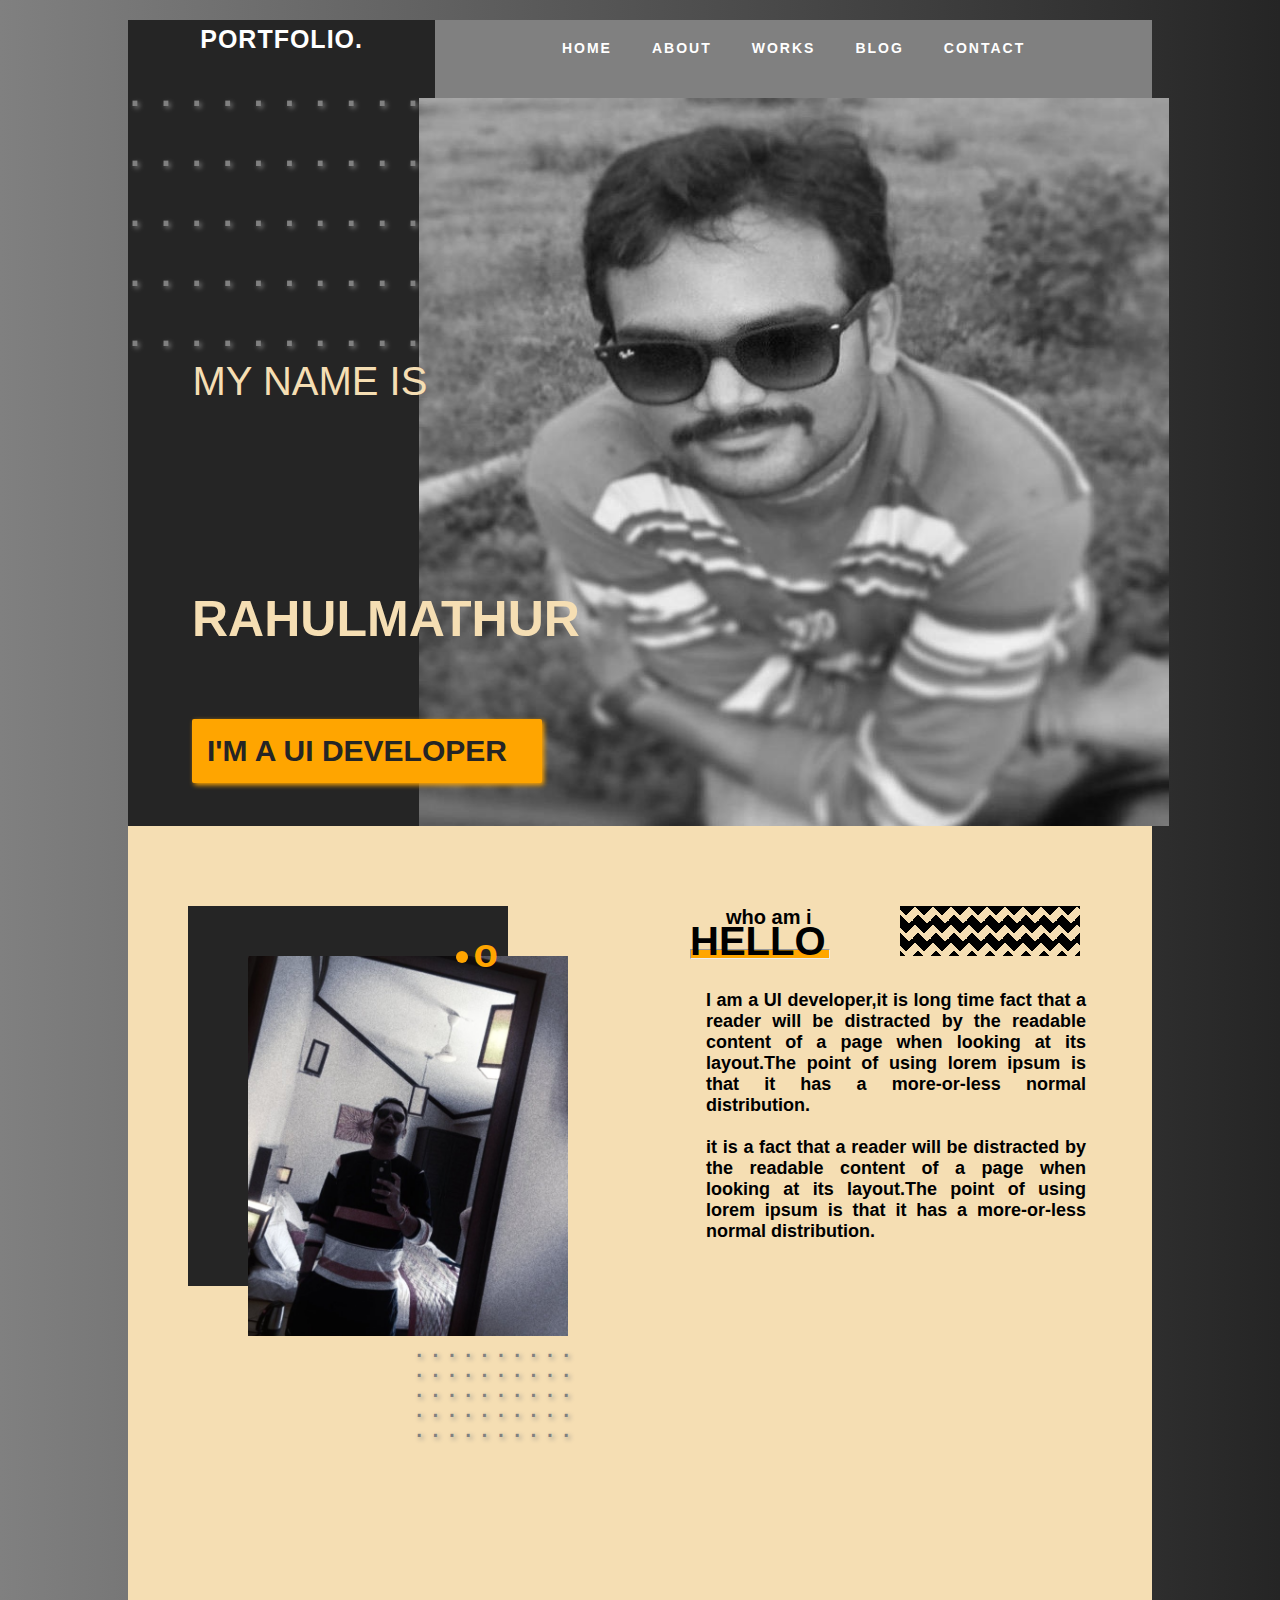
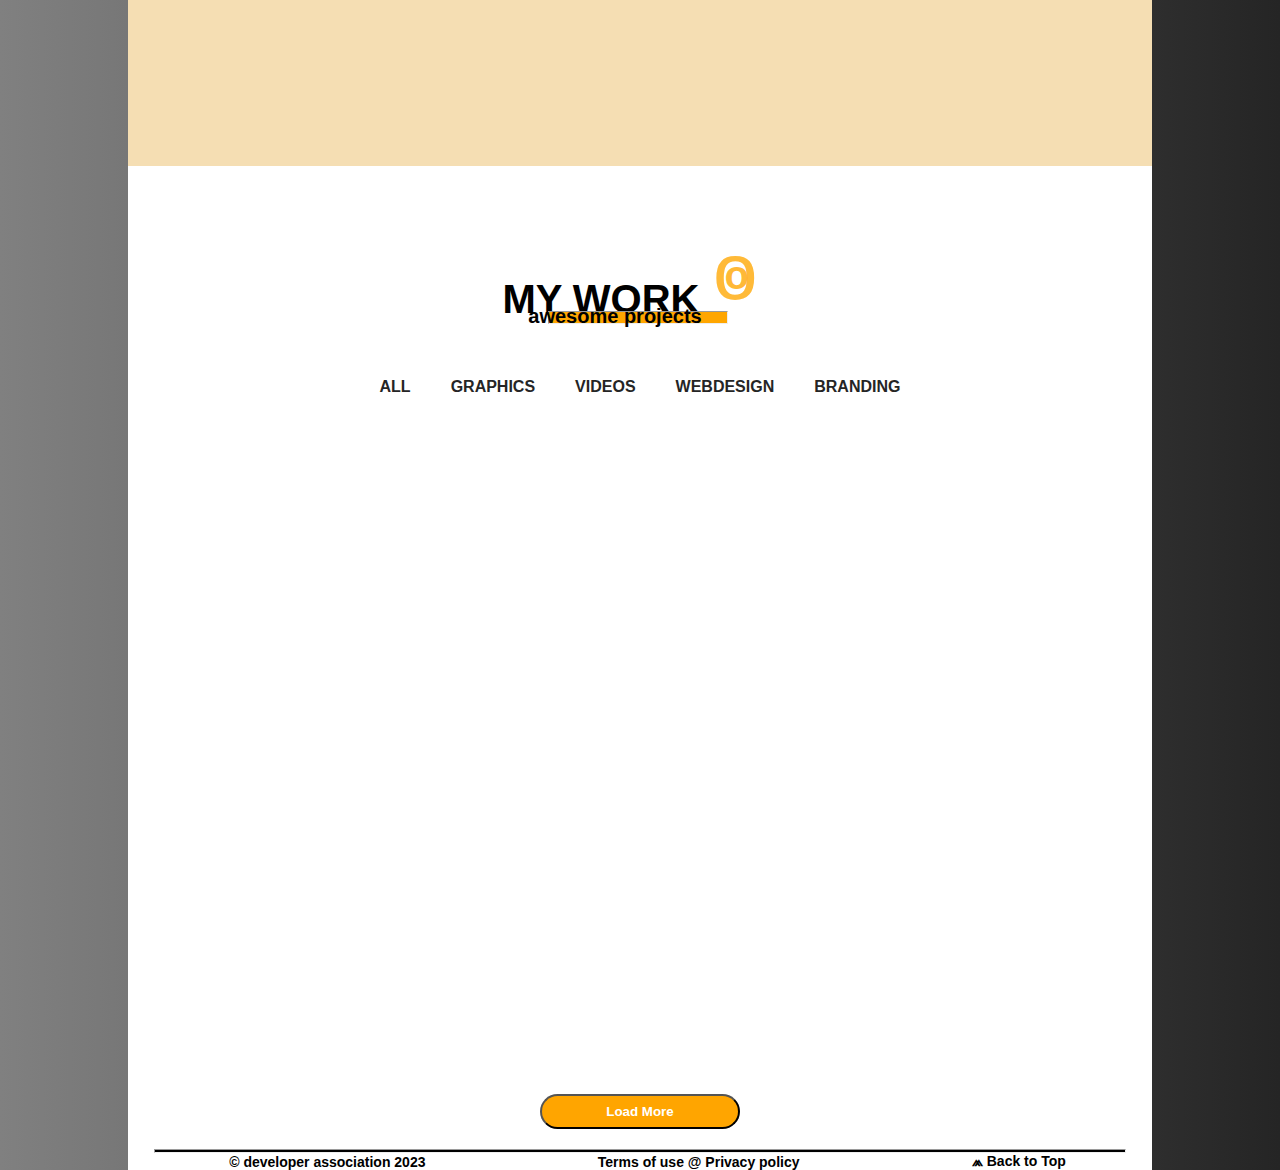
<file: project2/index.html>
<!DOCTYPE html>
<html lang="en">

<head>
    <meta charset="UTF-8">
    <meta http-equiv="X-UA-Compatible" content="IE=edge">
    <meta name="viewport" content="width=device-width, initial-scale=1.0">
    <title>Document</title>
    <link rel="stylesheet" href="style.css">


</head>

<body>
    <div class="container">
        <div class="top-maindiv">
            <div class="leftdiv">
                <h1>PORTFOLIO.</h1>
                <div class="dot">..........
                    <br>.......... <br>..........
                    <br>..........<br>..........
                </div>
                <div class="myname">
                    <h3>MY NAME IS</h3>
                    <h2>RAHULMATHUR</h2>
                    <div class="developer">I'M A UI DEVELOPER</div>

                </div>
            </div>
            <div class="rightdiv">
                <nav>
                    <ul>
                        <li>HOME</li>
                        <li>ABOUT</li>
                        <li>WORKS</li>
                        <li>BLOG</li>
                        <li>CONTACT</li>
                    </ul>
                </nav>
                <div class="image"></div>
            </div>
        </div>
        <div class="middlediv">

            <div class="leftpic">
                <div class="grayshed"></div>
                <div class="image2"><span class="dot1"></span>&nbsp;&nbsp;&nbsp;<span class="ooo">o</span></div>
                <div class="dot2">..........
                    <br>.......... <br>..........
                    <br>..........<br>..........
                </div>
            </div>
            <div class="rightpic">

                <div style="display: flex;">
                    <div>
                        <h4>who am i</h4>
                        <h1>HELLO
                        </h1>
                        <hr>

                    </div>
                    <div style="position: relative; left: 70px;   width: 180px;
                    height: 50px;
                    background-color: wheat;
                    background-image: linear-gradient(135deg, #000 25%, transparent 25%),
                      linear-gradient(225deg, #000 25%, transparent 25%),
                      linear-gradient(315deg, #000 25%, transparent 25%),
                      linear-gradient(45deg, #000 25%, transparent 25%);
                    background-position: -30px 0, -30px 0, 0 0, 0 0;
                    background-size: 18px 18px;
                    background-repeat: repeat; 
                  ">
                    </div>
                </div><br>
                <p>I am a UI developer,it is long time fact that a reader will be distracted by the readable content of
                    a page when looking at its layout.The point of using lorem ipsum is that it has a more-or-less
                    normal distribution. <br><br> it is a fact that a reader will be distracted by the readable content
                    of
                    a page when looking at its layout.The point of using lorem ipsum is that it has a more-or-less
                    normal distribution.</p>
            </div>

        </div>
        <div class="bottomdiv">
            <div>
                <h1>MY WORK<sup><span class="smallo">o</span> <span class="bigo">o</span></sup></h1>
                <hr>
                <h3>awesome projects</h3>
            </div>
            <div class="lastnav">
                <nav>
                    <ul>
                        <li>ALL</li>
                        <li>GRAPHICS</li>
                        <li>VIDEOS</li>
                        <li>WEBDESIGN</li>
                        <li>BRANDING</li>
                    </ul>
                </nav>

            </div>
            <div class="table">
                <table>
                    <tr>
                        <td class="i1"></td>
                        <td class="i2"></td>
                        <td class="i3"></td>
                    </tr>
                    <tr>
                        <td class="i4"></td>
                        <td class="i5"></td>
                        <td class="i6"></td>
                    </tr>
                    <tr>
                        <td class="i7"></td>
                        <td class="i8"></td>
                        <td class="i9"></td>
                    </tr>
                </table>


            </div>
            <div style="display: flex; align-items: center; justify-content: center; background-color: white;">
                <button><b>Load More</b></button>
            </div>
            <div class="lasthr">
                <hr>
                <p><span>&copy; developer association 2023 </span><span>Terms of use @ Privacy policy</span><span> ⩕
                        Back
                        to Top</span>
                </p>
            </div>

        </div>

    </div>


</body>

</html>
</file>
<file: project2/style.css>
* {
    margin: 0;
    padding: 0;
    box-sizing: border-box;
}

html,
body {
    width: 100%;
    height: 100%;
    background: linear-gradient(to right, gray, #252525);
    display: flex;

    align-items: center;
    justify-content: center;
    font-family: Arial, Helvetica, sans-serif;
}

.container {
    width: 80%;
    height: 100%;
    display: flex;
    flex-direction: column;
    /* box-shadow: 5px 5px 15px 5px white; */
    /* border: 1px solid red; */
    margin-top: 40px;

}

.top-maindiv {
    width: 100%;
    height: 100%;
    display: flex;
    align-items: center;
    justify-content: center;

}

.leftdiv {
    width: 30%;
    height: 100%;
    background-color: #252525;
}

.leftdiv h1 {
    font-size: 25px;
    color: white;
    text-align: center;
    padding: 5px;
    letter-spacing: 1px;
}

.dot {
    color: gray;
    text-shadow: 2px 2px 5px gray;
    font-size: 50px;
    letter-spacing: 17px;
    line-height: 60px;
}



.myname h3 {
    color: wheat;
    position: relative;
    left: 21%;
    font-size: 40px;
    font-weight: 300;
}

.myname h2 {
    color: wheat;
    position: absolute;
    left: 15%;
    bottom: 28%;
    font-size: 50px;
    font-weight: 700;
    font-family: Verdana, Geneva, Tahoma, sans-serif;

}

.developer {
    width: 350px;
    background-color: orange;
    position: absolute;
    left: 15%;
    bottom: 13%;
    /* border: 1px solid black; */
    padding: 15px;
    font-size: 30px;
    font-weight: 700;
    color: #252525;
    box-shadow: 2px 2px 5px orange;
    border-radius: 2px;

}

.rightdiv {
    width: 70%;
    height: 100%;
    background-color: gray;
    display: flex;
    flex-direction: column;
    align-items: center;
    justify-content: center;

}

nav {
    width: 100%;
    height: 10%;

}

ul {
    display: flex;

    justify-content: center;
}

.rightdiv nav li {
    list-style: none;
    padding: 20px;
    font-size: 14px;
    color: white;
    font-weight: 700;
    letter-spacing: 2px;
    display: inline-block;
    position: relative;

}


.rightdiv nav li::before {
    content: '';
    position: absolute;
    width: 70%;

    transform: scaleX(0);
    height: 2px;
    bottom: 12px;
    left: 14px;
    background-color: orange;
    transform-origin: bottom right;
    transition: transform 0.5s ease-out;

}

.rightdiv nav li:hover::before {
    transform: scaleX(1);
    transform-origin: bottom left;

}

.image {
    width: 750px;
    height: 750px;
    background-image: url(images/image4.jpeg);
    background-position: center;
    background-size: 100% 100%;
    background-repeat: no-repeat;
    /* margin-top: -10px; */
}

.middlediv {
    width: 100%;
    display: flex;
    background-color: wheat;
    /* border: 1px solid red; */

}

.leftpic {
    width: 50%;
    height: 100%;
    margin-top: 40px;
}

.grayshed {
    width: 320px;
    height: 380px;
    background-color: #252525;
    position: relative;
    /* bottom: 10px; */
    left: 60px;
    margin-top: 40px;
}

.image2 {
    width: 320px;
    height: 380px;
    background-image: url(images/img2.jpg);
    background-position: center;
    background-size: cover;
    background-repeat: no-repeat;
    position: relative;
    left: 120px;
    bottom: 330px;
    /* margin-top: -10px; */
}

.dot1 {
    width: 12px;
    height: 12px;
    border-radius: 20px;
    background-color: orange;
    position: absolute;
    top: -5px;
    right: 100px;


}


.rightpic {
    display: flex;
    flex-direction: column;
    /* justify-content: flex-end;
    align-items: flex-end; */
    width: 50%;
    height: 100%;
    /* border: 1px solid red; */
    padding: 50px;
    margin-top: 30px;
}

.rightpic h4 {
    font-size: 20px;
    position: relative;
    left: 36px;
}

.rightpic h1 {
    font-size: 40px;
    font-weight: 800;
    line-height: 25px;
    position: absolute;
    z-index: 1;
    font-family: 'Segoe UI', Tahoma, Geneva, Verdana, sans-serif;
}

.rightpic p {
    font-size: 18px;
    padding: 16px;
    text-align: justify;
    font-weight: 600;
}


hr {
    width: 140px;
    height: 10px;
    background-color: rgba(255, 166, 0);
    position: relative;
    bottom: -20px;

}



.ooo {
    font-size: 40px;
    font-weight: 700;
    color: orange;
    position: absolute;
    top: -25px;
    right: 70px;


}

.dot2 {
    color: gray;
    text-shadow: 2px 2px 5px gray;
    font-size: 30px;
    letter-spacing: 8px;
    line-height: 20px;
    position: relative;
    bottom: 329px;
    left: 287px;
}

.bottomdiv {
    width: 100%;
    height: 100%;
    display: flex;
    flex-direction: column;
    background-color: white;
}

.bottomdiv h1 {
    font-size: 40px;
    font-weight: 700;
    text-align: center;
    font-family: 'Segoe UI', Tahoma, Geneva, Verdana, sans-serif;
    margin-top: 60px;

}

.bottomdiv h3 {
    font-size: 20px;
    font-weight: 700;
    text-align: center;
    font-family: 'Segoe UI', Tahoma, Geneva, Verdana, sans-serif;
    /* margin-top: -20px; */
    position: relative;
    bottom: 30px;
    /* z-index: -1; */
    right: 25px;

}

.bottomdiv hr {
    width: 180px;
    height: 13px;
    background-color: rgba(255, 166, 0);
    position: relative;
    bottom: 11px;
    left: 420px;

}

.smallo {
    font-size: 40px;
    font-weight: 700;
    color: rgba(255, 166, 0, 0.781);
    position: relative;
    bottom: 10px;
    right: -25px;


}

.bigo {
    font-size: 80px;
    font-weight: 500;
    color: rgba(255, 166, 0, 0.781);
    position: relative;
    bottom: 0px;
    right: 20px;


}


.lastnav nav li {
    list-style: none;
    padding: 20px;
    font-size: 16px;
    color: #252525;
    font-weight: 800;
    display: inline-block;
    position: relative;

}


.lastnav nav li::before {
    content: '';
    position: absolute;
    width: 70%;

    transform: scaleX(0);
    height: 2px;
    bottom: 12px;
    left: 14px;
    background-color: orange;
    transform-origin: bottom right;
    transition: transform 0.5s ease-out;

}

.lastnav nav li:hover::before {
    transform: scaleX(1);
    transform-origin: bottom left;

}

.table {
    width: 100%;
    height: 100%;
    display: flex;
    align-items: center;
    justify-content: space-evenly;
    margin-top: 50px;
    background-color: #fff;

}

td:hover {
    transition: .5s ease-out;
    transform: scale(1.1) rotateX(10deg);
}


.i1 {
    width: 200px;
    height: 200px;
    background-image: url("https://images.unsplash.com/photo-1486406146926-c627a92ad1ab?ixlib=rb-4.0.3&ixid=MnwxMjA3fDB8MHxzZWFyY2h8OHx8YnVpbGRpbmd8ZW58MHx8MHx8&auto=format&fit=crop&w=500&q=60");
    background-position: center;
    background-size: 100% 100%;
    background-repeat: no-repeat;
    border-top-left-radius: 15px;

}

.i2 {
    width: 200px;
    height: 200px;
    background-image: url("https://images.unsplash.com/photo-1481253127861-534498168948?ixlib=rb-4.0.3&ixid=MnwxMjA3fDB8MHxzZWFyY2h8MTV8fGJ1aWxkaW5nfGVufDB8fDB8fA%3D%3D&auto=format&fit=crop&w=500&q=60");
    background-position: center;
    background-size: 100% 100%;
    background-repeat: no-repeat;
}

.i3 {
    width: 200px;
    height: 200px;
    background-image: url("https://images.unsplash.com/photo-1591696205602-2f950c417cb9?ixlib=rb-4.0.3&ixid=MnwxMjA3fDB8MHxzZWFyY2h8NTF8fGJ1c2luZXNzfGVufDB8fDB8fA%3D%3D&auto=format&fit=crop&w=500&q=60");
    background-position: center;
    background-size: 100% 100%;
    background-repeat: no-repeat;
    border-top-right-radius: 15px;
}

.i4 {
    width: 200px;
    height: 200px;
    background-image: url("https://images.unsplash.com/photo-1671726203388-1ea3259b8ec4?ixlib=rb-4.0.3&ixid=MnwxMjA3fDF8MHxzZWFyY2h8NzZ8fGJ1c2luZXNzfGVufDB8fDB8fA%3D%3D&auto=format&fit=crop&w=500&q=60");
    background-position: center;
    background-size: 100% 100%;
    background-repeat: no-repeat;
}

.i5 {
    width: 200px;
    height: 200px;
    background-image: url("https://images.unsplash.com/photo-1535689124421-0c5b3d2635cf?ixlib=rb-4.0.3&ixid=MnwxMjA3fDB8MHxzZWFyY2h8NHx8Zmx5aW5nJTIwcGxhbmV8ZW58MHx8MHx8&auto=format&fit=crop&w=500&q=60");
    background-position: center;
    background-size: 100% 100%;
    background-repeat: no-repeat;
}

.i6 {
    width: 200px;
    height: 200px;
    background-image: url("https://img.freepik.com/free-vector/business-teamwork-concept-teamwork-leadership-effort-hard-work-team-strategy-concept-brainstorm-workshop-management-skills-vector-cartoon-illustration-flat-design_1150-56223.jpg?size=626&ext=jpg&ga=GA1.2.2019473100.1668518462&semt=sph");
    background-position: center;
    background-size: 100% 100%;
    background-repeat: no-repeat;
}

.i7 {
    width: 200px;
    height: 200px;
    background-image: url("https://images.unsplash.com/photo-1531012451721-432c0ae74527?ixlib=rb-4.0.3&ixid=MnwxMjA3fDB8MHxzZWFyY2h8NXx8d2hlZWwlMjBzd2luZ3xlbnwwfHwwfHw%3D&auto=format&fit=crop&w=500&q=60");
    background-position: center;
    background-size: 100% 100%;
    background-repeat: no-repeat;
    border-bottom-left-radius: 15px;
}

.i8 {
    width: 200px;
    height: 200px;
    background-image: url("https://plus.unsplash.com/premium_photo-1668852918820-d003947862be?ixlib=rb-4.0.3&ixid=MnwxMjA3fDB8MHxzZWFyY2h8N3x8b2NlYW58ZW58MHx8MHx8&auto=format&fit=crop&w=500&q=60");
    background-position: center;
    background-size: 100% 100%;
    background-repeat: no-repeat;
}

.i9 {
    width: 200px;
    height: 200px;
    background-image: url("https://images.unsplash.com/photo-1531482615713-2afd69097998?ixlib=rb-4.0.3&ixid=MnwxMjA3fDB8MHxzZWFyY2h8NTd8fGJ1c2luZXNzfGVufDB8fDB8fA%3D%3D&auto=format&fit=crop&w=500&q=60");
    background-position: center;
    background-size: 100% 100%;
    background-repeat: no-repeat;
    border-bottom-right-radius: 15px;
}

.lasthr hr {
    width: 95%;
    height: 4px;
    position: relative;
    bottom: 0;
    left: 0;
    margin: auto;
    background-color: black;

}

.lasthr {
    background-color: white;

}

.lasthr p {
    background-color: #fff;
    font-size: 14px;
    padding-left: 15px;
    font-weight: 600;
    /* margin-top: 10px; */
    display: flex;
    align-items: center;
    justify-content: space-around;
}

button {
    width: 200px;
    padding: 8px;
    margin-top: 20px;
    margin-bottom: 20px;
    border-radius: 20px;
    background-color: orange;
    color: white;
}
</file>
